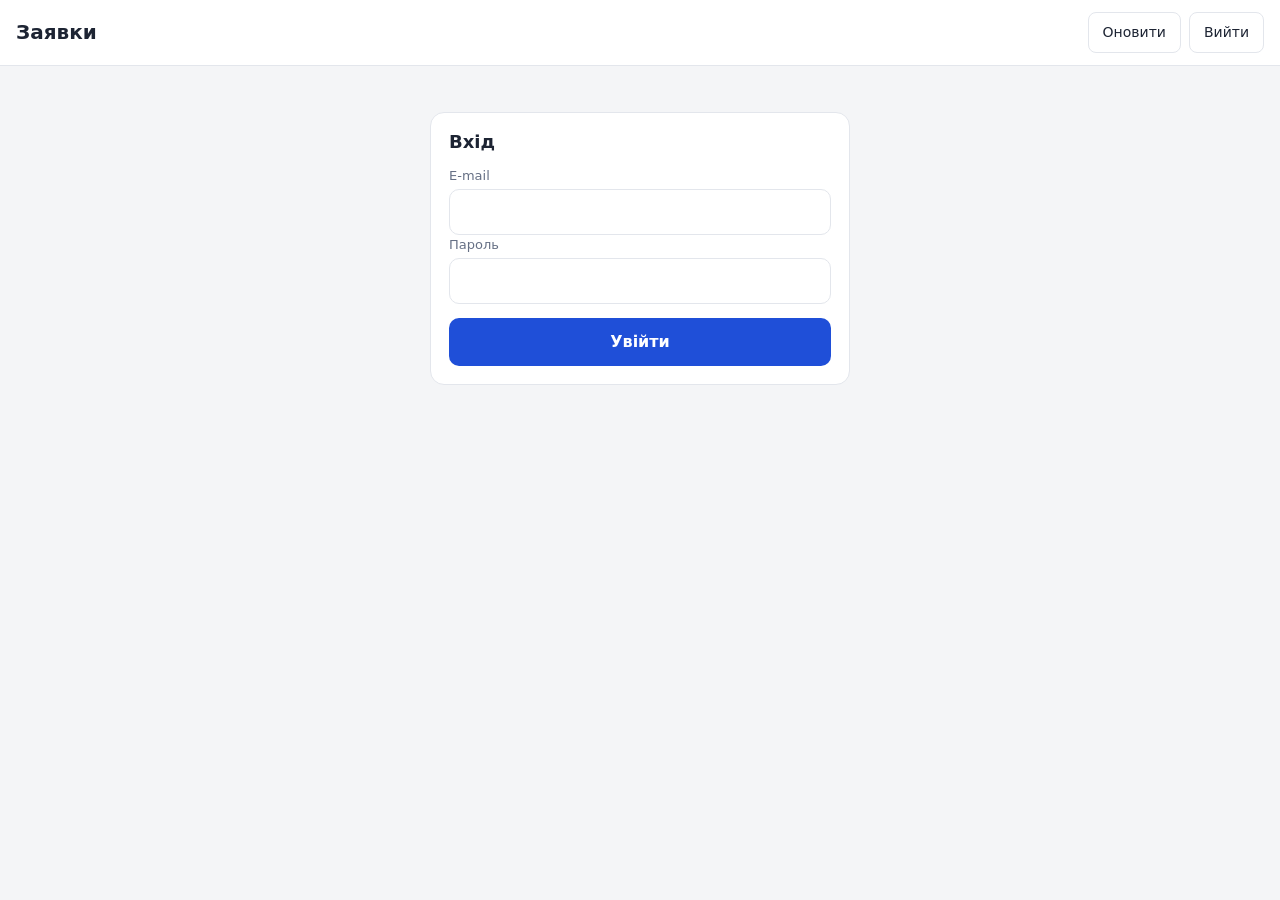
<file: admin.html>
<!doctype html>
<html lang="uk">
<head>
  <meta charset="utf-8">
  <meta name="viewport" content="width=device-width, initial-scale=1">
  <meta name="robots" content="noindex, nofollow">
  <title>Адмінка – заявки</title>
  <link rel="stylesheet" href="style.css">
</head>
<body class="admin">
  <header class="topbar">
    <h1>Заявки</h1>
    <div class="top-actions" id="top-actions" hidden>
      <span id="who"></span>
      <button type="button" id="refresh" class="small">Оновити</button>
      <button type="button" id="logout" class="small">Вийти</button>
    </div>
  </header>

  <main class="wrap">
    <section id="login" class="card narrow">
      <h2>Вхід</h2>
      <form id="login-form" autocomplete="on">
        <label>E-mail<input id="l-email" type="email" autocomplete="username" required></label>
        <label>Пароль<input id="l-pass" type="password" autocomplete="current-password" required></label>
        <button class="primary full" id="l-btn" type="submit">Увійти</button>
        <p id="l-err" class="notice err" role="alert" hidden></p>
      </form>
    </section>

    <section id="app" hidden>
      <div id="setup-warning" class="notice warn" hidden>⚠ Supabase ще не налаштовано: заповни config.js.</div>
      <div id="tabs" class="tabs"></div>
      <div id="list"></div>
      <div id="detail" hidden></div>
    </section>
  </main>

  <script src="config.js"></script>
  <script src="sb.js"></script>
  <script src="admin.js"></script>
</body>
</html>
</file>
<file: style.css>
/* =====================================================================
   style.css вЂ” РІРёРіР»СЏРґ РѕР±РѕС… СЃС‚РѕСЂС–РЅРѕРє (РєР»С–С”РЅС‚СЃСЊРєРѕС— С– Р°РґРјС–РЅРєРё).
   РљРѕР»СЊРѕСЂРё Р·РјС–РЅСЋСЋС‚СЊСЃСЏ С‚СѓС‚, Сѓ Р±Р»РѕС†С– :root (РЅР°РїСЂРёРєР»Р°Рґ --brand вЂ” РѕСЃРЅРѕРІРЅРёР№ РєРѕР»С–СЂ РєРЅРѕРїРѕРє).
   ===================================================================== */
:root {
  --bg: #f4f5f7; --card: #fff; --ink: #1d2433; --muted: #667085; --line: #e3e6ec;
  --brand: #1f4fd8; --brand-ink: #fff; --brand-soft: #eef3ff;
  --danger: #c0392b; --warn-bg: #fff7e6; --warn-ink: #8a5a00; --err-bg: #fdeceb; --ok: #1a7f4b;
}
* { box-sizing: border-box; }
html { -webkit-text-size-adjust: 100%; }
body { margin: 0; font: 16px/1.5 system-ui, -apple-system, "Segoe UI", Roboto, sans-serif; background: var(--bg); color: var(--ink); }
h1, h2, h3 { margin: 0; line-height: 1.25; }
h2 { font-size: 18px; margin-bottom: 12px; }
h3 { font-size: 15px; margin: 16px 0 8px; }
.wrap { max-width: 820px; margin: 0 auto; padding: 16px; }
.card { background: var(--card); border: 1px solid var(--line); border-radius: 14px; padding: 18px; margin-bottom: 14px; }
.card.narrow { max-width: 420px; margin: 30px auto; }
.hint { color: var(--muted); font-size: 14px; margin: 0 0 10px; }
.warn-t { color: var(--warn-ink); }
.notice { border-radius: 10px; padding: 12px 14px; margin: 0 0 14px; font-size: 15px; }
.notice.warn { background: var(--warn-bg); color: var(--warn-ink); }
.notice.err { background: var(--err-bg); color: var(--danger); }
.notice ul { margin: 6px 0 0 18px; padding: 0; }

/* ----- Р¤РѕСЂРјРё ----- */
.grid { display: grid; gap: 12px; grid-template-columns: 1fr; margin-bottom: 12px; }
@media (min-width: 640px) { .grid { grid-template-columns: 1fr 1fr; } }
label { display: block; font-size: 13px; color: var(--muted); }
label.full { margin-top: 12px; }
input, select, textarea { display: block; width: 100%; margin-top: 4px; padding: 12px; font: inherit; color: var(--ink); background: #fff; border: 1px solid var(--line); border-radius: 10px; }
textarea { resize: vertical; }
input:focus, select:focus, textarea:focus { outline: 2px solid var(--brand); border-color: transparent; }
fieldset { border: 0; padding: 0; margin: 14px 0 0; }
legend { font-size: 13px; color: var(--muted); padding: 0; margin-bottom: 6px; }
.inline-opts, .checks { display: flex; flex-wrap: wrap; gap: 8px; }
label.opt, label.inline.check { display: inline-flex; align-items: center; gap: 8px; font-size: 15px; color: var(--ink); background: var(--bg); border: 1px solid var(--line); border-radius: 999px; padding: 8px 14px; cursor: pointer; }
label.opt input, label.inline.check input { width: 18px; height: 18px; margin: 0; accent-color: var(--brand); }
#p-siteurl { margin-top: 8px; }
.seg { display: grid; gap: 8px; grid-template-columns: 1fr; }
@media (min-width: 560px) { .seg { grid-template-columns: 1fr 1fr; } }
.seg label { margin: 0; }
.seg input { position: absolute; opacity: 0; pointer-events: none; }
.seg span { display: block; text-align: center; padding: 14px; border: 2px solid var(--line); border-radius: 12px; font-size: 16px; color: var(--ink); cursor: pointer; background: #fff; }
.seg input:checked + span { border-color: var(--brand); background: var(--brand-soft); font-weight: 600; }
.seg input:focus-visible + span { outline: 2px solid var(--brand); outline-offset: 2px; }
.consent { display: flex; gap: 10px; align-items: flex-start; font-size: 15px; color: var(--ink); }
.consent input { width: 22px; height: 22px; margin: 2px 0 0; flex: none; accent-color: var(--brand); }
.privacy { margin-top: 10px; font-size: 14px; color: var(--muted); }
.privacy summary { cursor: pointer; color: var(--brand); }
.hp { position: absolute; left: -9999px; width: 1px; height: 1px; overflow: hidden; }

button { font: inherit; cursor: pointer; }
.primary { background: var(--brand); color: var(--brand-ink); border: 0; padding: 12px 18px; border-radius: 10px; font-weight: 600; }
.primary:disabled { opacity: .6; cursor: default; }
.primary.full { width: 100%; margin-top: 14px; }
.primary.small, button.small { padding: 9px 14px; font-size: 14px; border-radius: 8px; }
button.small { background: #fff; border: 1px solid var(--line); color: var(--ink); }
.link { background: none; border: 0; color: var(--brand); padding: 8px 0; font-size: 15px; }
.link.danger { color: var(--danger); }

/* ----- РљР»С–С”РЅС‚СЃСЊРєР° СЃС‚РѕСЂС–РЅРєР° ----- */
body.client { padding-bottom: 96px; }
.hero { background: linear-gradient(135deg, #17307f, #1f4fd8); color: #fff; padding: 28px 0 24px; }
.hero h1 { font-size: 26px; margin: 4px 0 10px; }
.hero p { margin: 0; max-width: 60ch; opacity: .95; }
.eyebrow { font-size: 13px; letter-spacing: .08em; text-transform: uppercase; opacity: .8; margin: 0; }
.presets { display: grid; gap: 8px; margin-bottom: 8px; }
.presets button { display: flex; justify-content: space-between; gap: 10px; text-align: left; padding: 13px 14px; border: 1px solid var(--line); border-radius: 10px; background: #fff; }
.presets button:hover { border-color: var(--brand); }
.presets small { color: var(--brand); font-weight: 600; white-space: nowrap; }
.cat .note { font-size: 13px; color: var(--muted); margin: 0 0 6px; }
.row { display: grid; grid-template-columns: 28px 1fr auto; gap: 10px; align-items: start; padding: 11px 0; border-top: 1px solid var(--line); }
.row input[type=checkbox] { width: 22px; height: 22px; margin: 2px 0 0; accent-color: var(--brand); }
.row .name { font-size: 15px; color: var(--ink); cursor: pointer; }
.row .meta { text-align: right; font-size: 14px; white-space: nowrap; color: var(--ink); }
.row .meta b { display: block; }
.row .meta span { color: var(--muted); }
.row.on { background: var(--brand-soft); margin: 0 -18px; padding-left: 18px; padding-right: 18px; }
.qty { grid-column: 2 / 4; display: none; align-items: center; gap: 8px; font-size: 14px; color: var(--muted); }
.row.on .qty { display: flex; }
.qty input { width: 76px; margin: 0; padding: 8px; }
.wish { display: flex; gap: 8px; margin-bottom: 8px; }
.wish input { margin: 0; }
.wish .x { border: 1px solid var(--line); background: #fff; border-radius: 10px; width: 44px; font-size: 20px; color: var(--muted); flex: none; }
.bar { position: fixed; left: 0; right: 0; bottom: 0; background: #fff; border-top: 1px solid var(--line); padding: 10px 16px calc(10px + env(safe-area-inset-bottom)); display: flex; justify-content: space-between; align-items: center; gap: 12px; z-index: 20; }
.totals { display: flex; flex-direction: column; line-height: 1.25; min-width: 0; }
.totals strong { font-size: 22px; } .totals small { color: var(--muted); font-size: 12px; }
.thanks { text-align: center; padding: 30px 18px; }
.thanks h2 { color: var(--ok); }
.addr-wrap { position: relative; }

/* ----- РђРґРјС–РЅРєР° ----- */
.topbar { position: sticky; top: 0; z-index: 10; background: #fff; border-bottom: 1px solid var(--line); padding: 12px 16px; display: flex; justify-content: space-between; align-items: center; gap: 10px; flex-wrap: wrap; }
.topbar h1 { font-size: 20px; }
.top-actions { display: flex; align-items: center; gap: 8px; font-size: 13px; color: var(--muted); }
.tabs { display: flex; gap: 6px; overflow-x: auto; margin-bottom: 12px; }
.tabs button { border: 1px solid var(--line); background: #fff; border-radius: 999px; padding: 8px 14px; font-size: 14px; white-space: nowrap; color: var(--ink); }
.tabs button span { color: var(--muted); }
.tabs button.active { background: var(--brand); border-color: var(--brand); color: #fff; }
.tabs button.active span { color: #dfe7ff; }
.req { display: block; width: 100%; text-align: left; background: #fff; border: 1px solid var(--line); border-radius: 12px; padding: 14px; margin-bottom: 10px; color: var(--ink); }
.req:hover { border-color: var(--brand); }
.req-top { display: flex; justify-content: space-between; gap: 10px; align-items: center; }
.req-sub { font-size: 13px; color: var(--muted); margin-top: 3px; }
.chip { font-size: 12px; padding: 3px 10px; border-radius: 999px; background: var(--bg); color: var(--muted); white-space: nowrap; }
.chip.s-nouvelle { background: #e8f0ff; color: var(--brand); font-weight: 600; }
.chip.s-en_cours { background: var(--warn-bg); color: var(--warn-ink); }
.chip.s-terminee { background: #e6f6ed; color: var(--ok); }
.empty { text-align: center; color: var(--muted); }
.head { display: flex; justify-content: space-between; align-items: flex-start; gap: 12px; flex-wrap: wrap; }
.head h2 { margin: 0 0 2px; } .head .hint { margin: 0; }
label.inline { display: flex; align-items: center; gap: 8px; }
label.inline select { width: auto; margin: 0; padding: 8px; }
.kv { display: grid; grid-template-columns: 130px 1fr; gap: 8px; padding: 7px 0; border-top: 1px solid var(--line); font-size: 14px; }
.kv:first-of-type { border-top: 0; }
.kv span { color: var(--muted); } .kv b { font-weight: 500; word-break: break-word; }
.kv.wish { grid-template-columns: 1fr; background: var(--warn-bg); border-radius: 8px; padding: 10px; margin-top: 8px; border: 0; }
.kv.wish ol { margin: 4px 0 0 18px; padding: 0; }
.wins { display: grid; gap: 14px; grid-template-columns: 1fr; }
@media (min-width: 900px) { .wrap:has(.wins) { max-width: 1100px; } .wins { grid-template-columns: 1fr 1fr; align-items: start; } }
.win h3 { margin-top: 0; font-size: 16px; }
.box { background: #f7f8fa; border: 1px solid var(--line); border-radius: 10px; padding: 12px; font-size: 13px; white-space: pre-wrap; word-break: break-word; margin: 0 0 10px; font-family: inherit; }
textarea.mono { font-family: ui-monospace, SFMono-Regular, Menlo, Consolas, monospace; font-size: 12.5px; line-height: 1.45; margin-bottom: 10px; }
.tbl-wrap { overflow-x: auto; margin: 14px 0 10px; }
table.lines { width: 100%; border-collapse: collapse; font-size: 14px; }
table.lines th { text-align: left; font-size: 12px; color: var(--muted); border-bottom: 2px solid var(--ink); padding: 6px 4px; }
table.lines td { padding: 8px 4px; border-bottom: 1px solid var(--line); vertical-align: top; }
table.lines tfoot td { border-bottom: 0; }
table.lines .r { text-align: right; white-space: nowrap; }
td.cp { cursor: copy; } td.cp:hover { background: var(--brand-soft); } td.copied { background: #d7f2e3 !important; }
</file>
